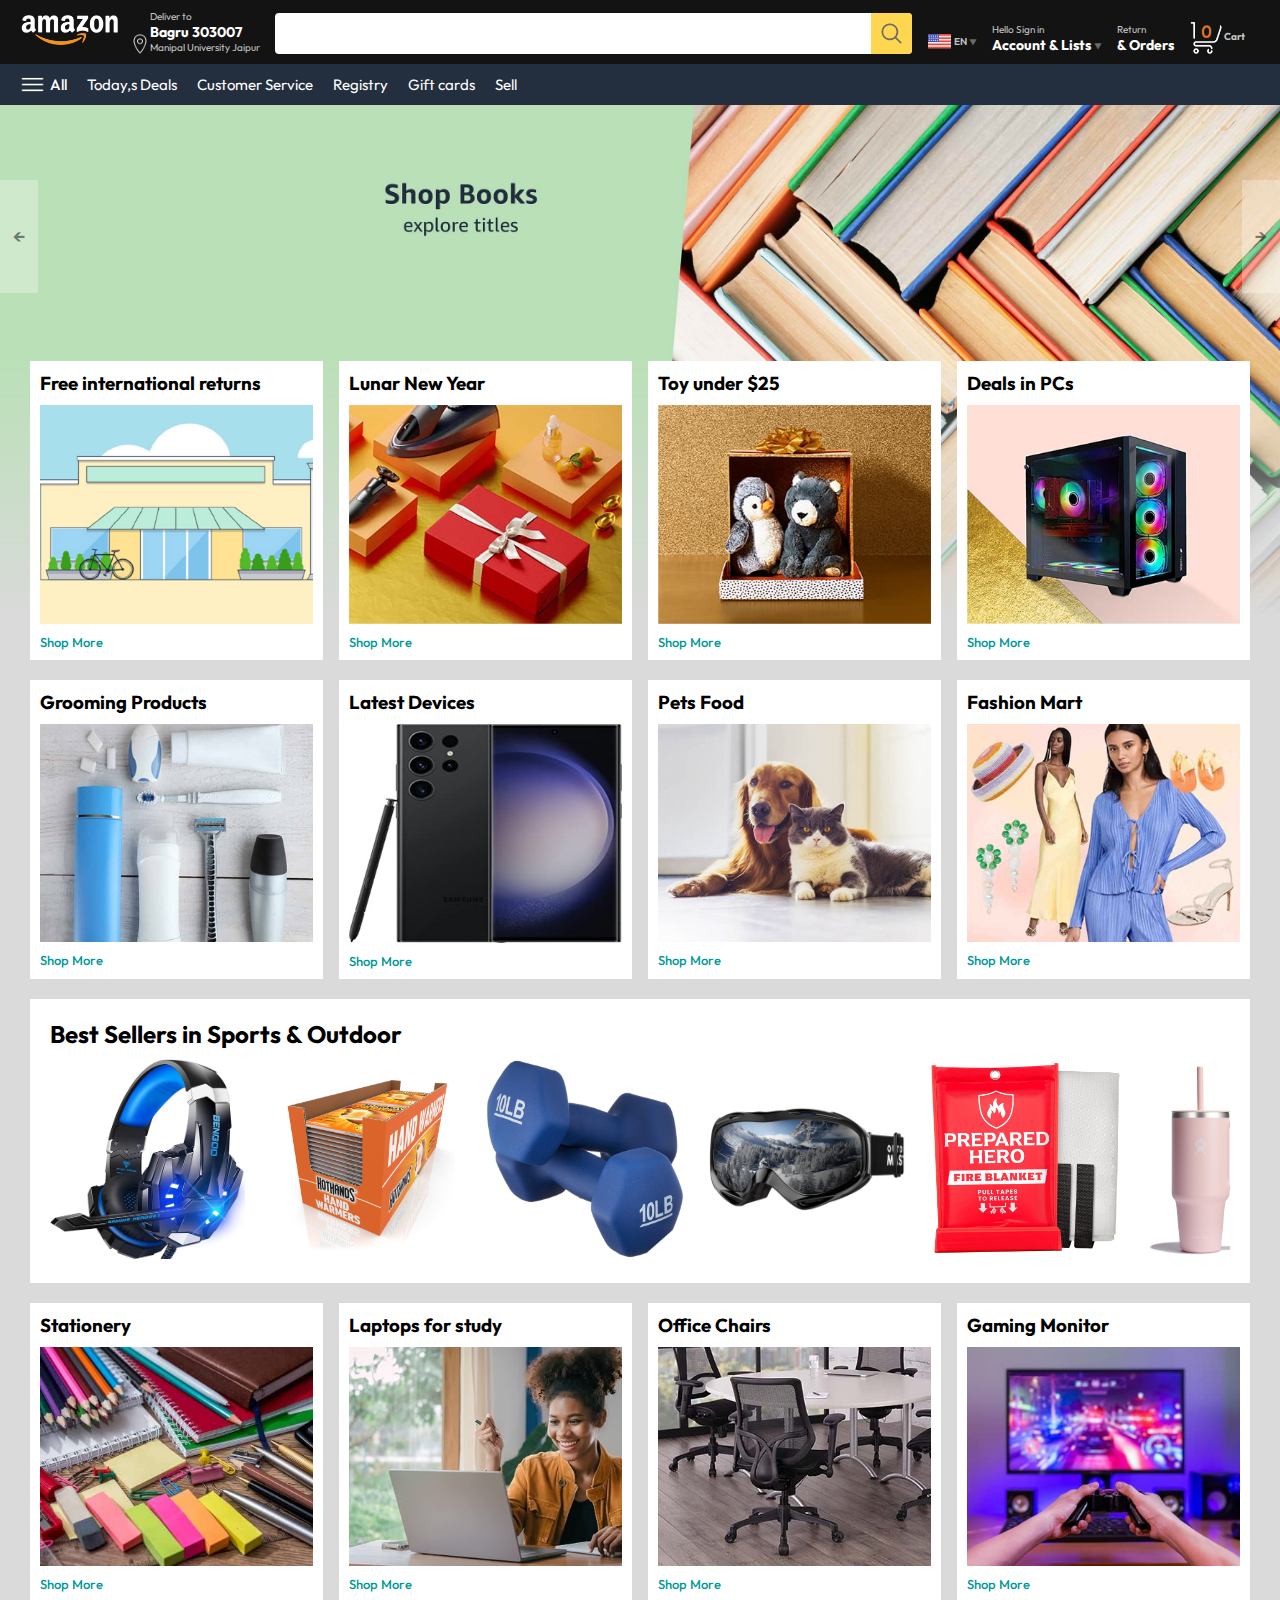
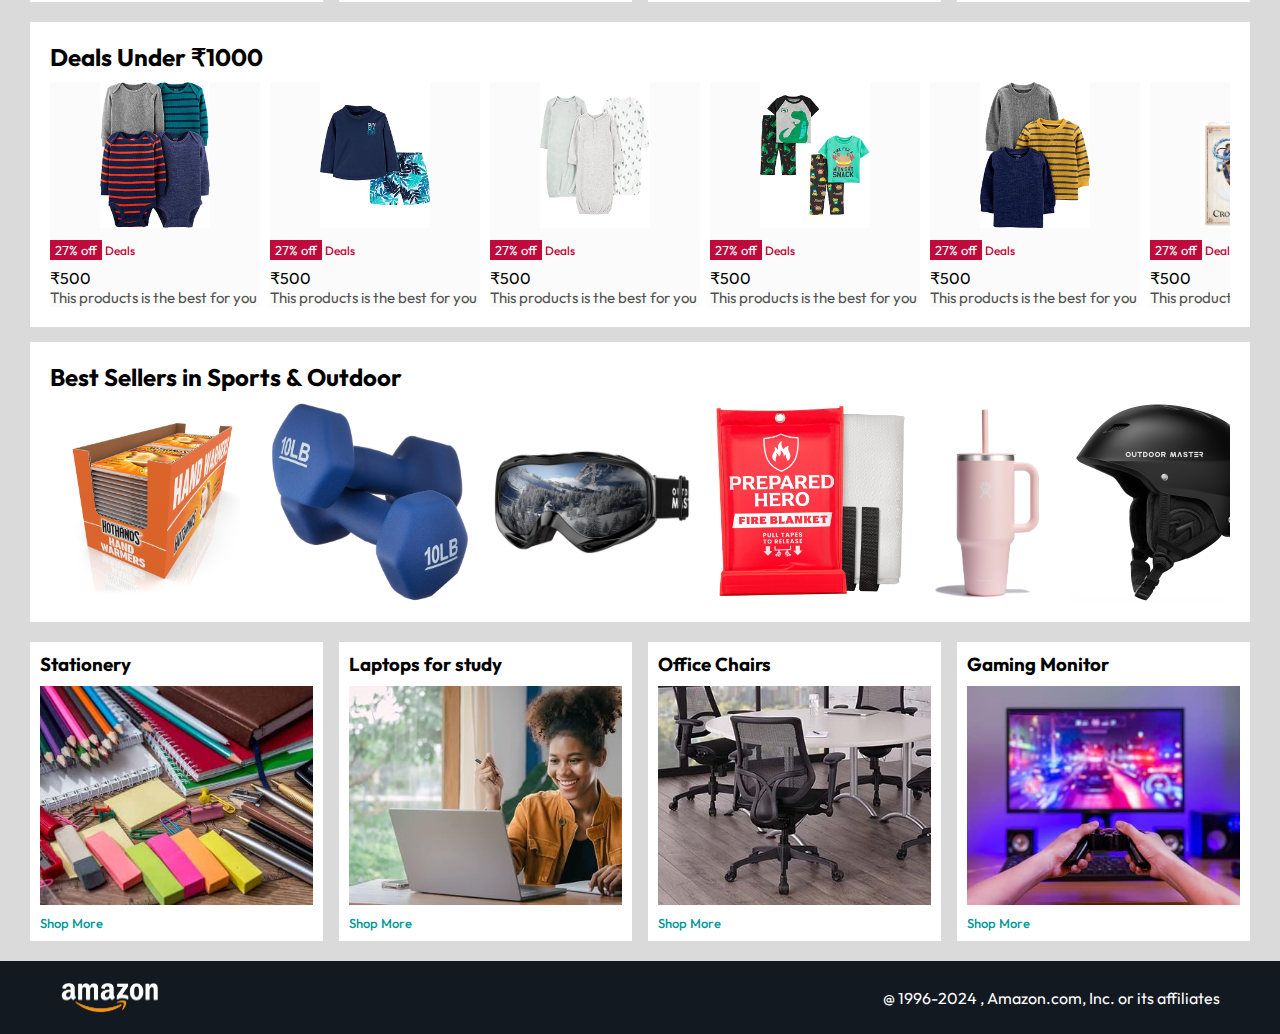
<file: Shopping website/index.html>
<!DOCTYPE html>
<html lang="en">
<head>
    <meta charset="UTF-8">
    <meta http-equiv="X-UA-Compatible" content="IE=edge">
    <meta name="viewport" content="width=device-width, initial-scale=1.0">
    <title>Amazone clone</title>
    <link rel="stylesheet" href="style.css">
</head>
<body>
    <nav>
        <a href="/">
            <img src="./assets/amazon_logo.png" width="100" alt="">        </a>
        <div class="nav-country">
            <img src="./assets/location_icon.png" height="20" alt="">
            <div>
                <p>Deliver to</p>
                <h1>Bagru 303007</h1>
                <p>Manipal University Jaipur</p>
            </div>
            <div class="nav-search">
               
                <input type="text" class="nav-search-input" placeholder="">
                <img src="./assets/search_icon.png" class="nav-search-icon" alt="">
            </div>
            <div class="navlanguage">
                <img src="./assets/us_flag.png" width="25px" alt="">
                <p>EN</p>
                <img src="./assets/dropdown_icon.png" width="8px" alt="">
            </div>
            <div class="nav-text">
                <p> <a href="signin.html">Hello Sign in</a></p>
                <h1>Account & Lists <img src="./assets/dropdown_icon.png" width="8px" alt=""> 
                </h1>
            </div>
            <div class="nav-text">
                <p>Return</p>
                <h1>& Orders</h1>
            </div>
            <a href="cart.html" class="nav-cart">
                <img src="./assets/cart_icon.png" width="35px" alt="">
                <h4>Cart</h4>
            </a>
    </nav>
<div class="nav-bottom">
    <div>
        <img src="./assets/menu_icon.png" width="25px" alt="">
        <p>All</p>
    </div>
    <p>Today,s Deals</p>
    <p>Customer Service</p>
    <p>Registry</p>
    <p>Gift cards</p>
    <p>Sell</p>
</div>

<div class="header-slider">
    <a href="#" class = "control_prev">&#x2190;</a>
    <a href="#" class = "control_next">&#x2192;</a>
    <ul>
        <!--<img src="./3000x1200_V1._CB560089208_.jpg" class="header-img" alt="">-->
        <!--<img src="./playgrund_seson2.jpg" class="header-img" alt="">-->
        <img src="./assets/header1.jpg" class="header-img" alt="">
        <img src="./assets/header2.jpg" class="header-img" alt="">
        <img src="./assets/header3.jpg" class="header-img" alt="">
        <img src="./assets/header4.jpg" class="header-img" alt="">
        <img src="./assets/header5.jpg" class="header-img" alt="">
        <img src="./assets/header6.jpg" class="header-img" alt="">
    </ul>
</div>

<div class="box-row header-box">
    <div class="box-col">
        <h3>Free international returns</h3>
        <img src="./assets/box1-1.jpg" alt="">
        <a href="/">Shop More</a>
    </div>
    <div class="box-col">
        <h3>Lunar New Year</h3>
        <img src="./assets/box1-2.jpg" alt="">
        <a href="/">Shop More</a>
    </div>
    <div class="box-col">
        <h3>Toy under $25</h3>
        <img src="./assets/box1-3.jpg" alt="">
        <a href="/">Shop More</a>
    </div>
    <div class="box-col">
        <h3>Deals in PCs</h3>
        <img src="./assets/box1-4.jpg" alt="">
        <a href="product.html">Shop More</a>
    </div>
</div>

<div class="box-row">
    <div class="box-col">
        <h3>Grooming Products</h3>
        <img src="./assets/box2-1.jpg" alt="">
        <a href="/product.html">Shop More</a>
    </div>
    <div class="box-col">
        <h3>Latest Devices</h3>
        <img src="./assets/box2-2.jpg" alt="">
        <a href="product.html">Shop More</a>
    </div>
    <div class="box-col">
        <h3>Pets Food</h3>
        <img src="./assets/box2-3.jpg" alt="">
        <a href="/product.html">Shop More</a>
    </div>
    <div class="box-col">
        <h3>Fashion Mart</h3>
        <img src="./assets/box2-4.jpg" alt="">
        <a href="/product.html">Shop More</a>
    </div>
</div>

<div class="products-slider">
    <h2>Best Sellers in Sports & Outdoor</h2>
    <div class="products">
        <a href="file:///Users/priyanshuyadav/Shopping%20website/product.html">
            <img src="./assets/product_img.jpg" alt="">
        </a>
        <img src="./assets/product1-1.jpg" alt="">
        <img src="./assets/product1-2.jpg" alt="">
        <img src="./assets/product1-3.jpg" alt="">
        <img src="./assets/product1-4.jpg" alt="">
        <img src="./assets/product1-5.jpg" alt="">
        <img src="./assets/product1-6.jpg" alt="">
        <img src="./assets/product1-7.jpg" alt="">
        <img src="./assets/product1-8.jpg" alt="">
        <img src="./assets/product1-9.jpg" alt="">
        <img src="./assets/product1-10.jpg" alt="">
    </div>
</div>

<div class="box-row">
    <div class="box-col">
        <h3>Stationery</h3>
        <img src="./assets/box3-1.jpg" alt="">
        <a href="/">Shop More</a>
    </div>
    <div class="box-col">
        <h3>Laptops for study</h3>
        <img src="./assets/box3-2.jpg" alt="">
        <a href="/">Shop More</a>
    </div>
    <div class="box-col">
        <h3>Office Chairs</h3>
        <img src="./assets/box3-3.jpg" alt="">
        <a href="/">Shop More</a>
    </div>
    <div class="box-col">
        <h3>Gaming Monitor</h3>
        <img src="./assets/box3-4.jpg" alt="">
        <a href="/">Shop More</a>
    </div>
</div>

<div class="products-slider-with-prices">
    <h2>Deals Under ₹1000</h2>
    <div class="products">
        <div class="product-card">
            <div class="product-img-container">
                <img src="./assets/product2-1.jpg" alt="">
            </div>
            <div class="product-offer">
                <p>27% off </p> <span>Deals</span>
            </div>
            <p class="prduct-price">₹500</p>
            <h4>This products is the best for you</h4>
        </div>
        <div class="product-card">
            <div class="product-img-container">
                <img src="./assets/product2-2.jpg" alt="">
            </div>
            <div class="product-offer">
                <p>27% off </p> <span>Deals</span>
            </div>
            <p class="prduct-price">₹500</p>
            <h4>This products is the best for you</h4>
        </div>
        <div class="product-card">
            <div class="product-img-container">
                <img src="./assets/product2-3.jpg" alt="">
            </div>
            <div class="product-offer">
                <p>27% off </p> <span>Deals</span>
            </div>
            <p class="prduct-price">₹500</p>
            <h4>This products is the best for you</h4>
        </div>
        <div class="product-card">
            <div class="product-img-container">
                <img src="./assets/product2-4.jpg" alt="">
            </div>
            <div class="product-offer">
                <p>27% off </p> <span>Deals</span>
            </div>
            <p class="prduct-price">₹500</p>
            <h4>This products is the best for you</h4>
        </div>
        <div class="product-card">
            <div class="product-img-container">
                <img src="./assets/product2-5.jpg" alt="">
            </div>
            <div class="product-offer">
                <p>27% off </p> <span>Deals</span>
            </div>
            <p class="prduct-price">₹500</p>
            <h4>This products is the best for you</h4>
        </div>
        <div class="product-card">
            <div class="product-img-container">
                <img src="./assets/product2-6.jpg" alt="">
            </div>
            <div class="product-offer">
                <p>27% off </p> <span>Deals</span>
            </div>
            <p class="prduct-price">₹500</p>
            <h4>This products is the best for you</h4>
        </div>
        <div class="product-card">
            <div class="product-img-container">
                <img src="./assets/product2-7.jpg" alt="">
            </div>
            <div class="product-offer">
                <p>27% off </p> <span>Deals</span>
            </div>
            <p class="prduct-price">₹500</p>
            <h4>This products is the best for you</h4>
        </div>
        <div class="product-card">
            <div class="product-img-container">
                <img src="./assets/product2-8.jpg" alt="">
            </div>
            <div class="product-offer">
                <p>27% off </p> <span>Deals</span>
            </div>
            <p class="prduct-price">₹500</p>
            <h4>This products is the best for you</h4>
        </div>
        
        <div class="product-card">
            <div class="product-img-container">
                <img src="./assets/product2-9.jpg" alt="">
            </div>
            <div class="product-offer">
                <p>27% off </p> <span>Deals</span>
            </div>
            <p class="prduct-price">₹500</p>
            <h4>This products is the best for you</h4>
        </div>
        <div class="product-card">
            <div class="product-img-container">
                <img src="./assets/product2-10.jpg" alt="">
            </div>
            <div class="product-offer">
                <p>27% off </p> <span>Deals</span>
            </div>
            <p class="prduct-price">₹500</p>
            <h4>This products is the best for you</h4>
        </div>
        <div class="product-card">
            <div class="product-img-container">
                <img src="./assets/product2-11.jpg" alt="">
            </div>
            <div class="product-offer">
                <p>27% off </p> <span>Deals</span>
            </div>
            <p class="prduct-price">₹500</p>
            <h4>This products is the best for you</h4>
        </div>
    </div>
</div>

<div class="products-slider">
    <h2>Best Sellers in Sports & Outdoor</h2>
    <div class="products">
        <img src="./assets/product1-1.jpg" alt="">
        <img src="./assets/product1-2.jpg" alt="">
        <img src="./assets/product1-3.jpg" alt="">
        <img src="./assets/product1-4.jpg" alt="">
        <img src="./assets/product1-5.jpg" alt="">
        <img src="./assets/product1-6.jpg" alt="">
        <img src="./assets/product1-7.jpg" alt="">
        <img src="./assets/product1-8.jpg" alt="">
        <img src="./assets/product1-9.jpg" alt="">
        <img src="./assets/product1-10.jpg" alt="">
    </div>
</div>

<div class="box-row">
    <div class="box-col">
        <h3>Stationery</h3>
        <img src="./assets/box3-1.jpg" alt="">
        <a href="/">Shop More</a>
    </div>
    <div class="box-col">
        <h3>Laptops for study</h3>
        <img src="./assets/box3-2.jpg" alt="">
        <a href="/">Shop More</a>
    </div>
    <div class="box-col">
        <h3>Office Chairs</h3>
        <img src="./assets/box3-3.jpg" alt="">
        <a href="/">Shop More</a>
    </div>
    <div class="box-col">
        <h3>Gaming Monitor</h3>
        <img src="./assets/box3-4.jpg" alt="">
        <a href="/">Shop More</a>
    </div>
</div>

<footer>
    <img src="./assets/amazon_logo.png" width="100" alt="">
    <p>@ 1996-2024 , Amazon.com, Inc. or its affiliates</p>

</footer>

<script src="script.js"></script>
</body>
</html>
</file>
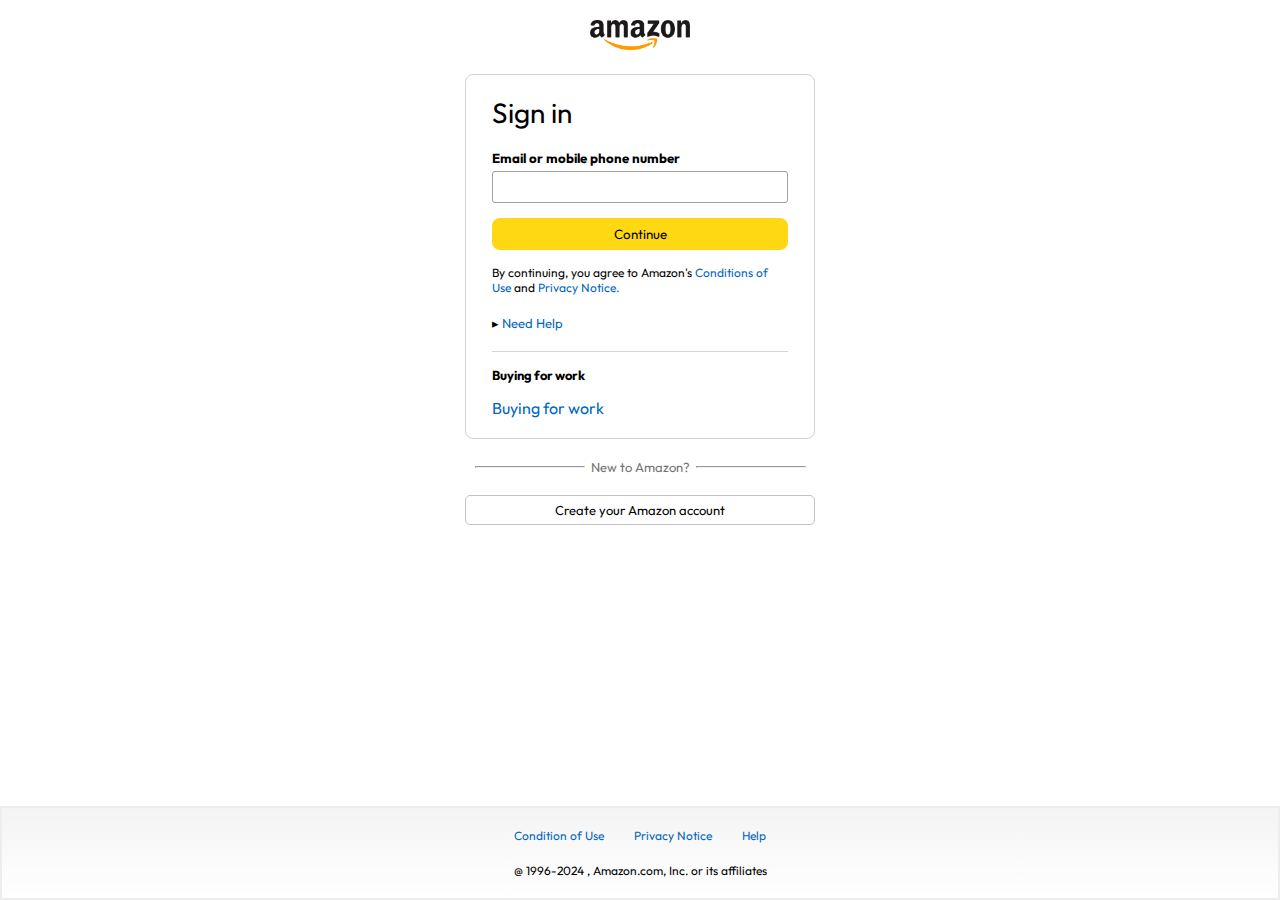
<file: Shopping website/signin.html>
<!DOCTYPE html>
<html lang="en">
<head>
    <meta charset="UTF-8">
    <meta http-equiv="X-UA-Compatible" content="IE=edge">
    <meta name="viewport" content="width=device-width, initial-scale=1.0">
    <title>Sign In</title>
    <link rel="stylesheet" href="signin.css">
</head>
<body>
    <a href="/"><img class="logo" src="./assets/amazon_logo_dark.png" alt="" width="100px"></a>
    <div class="signin-container">
        <h1 class="signin-title" >Sign in</h1>
        <h5 class="input-lable">Email or mobile phone number</h5>
        <input type="text">
        <button>Continue</button>
        <p class="signin-condition">By continuing, you agree to Amazon's <span> Conditions of Use </span> and <span> Privacy Notice.</span></p>
        <p class="signin-help">&#9656 <span>Need Help</span></p>
        <hr>
        <h4>Buying for work</h4>
        <p class="sigin-business"><span>Buying for work</span></p>
    </div>
    <div class="signin-bottom">
        <hr>
        <p>New to Amazon? </p>
        <hr>
    </div>
    <a href="file:///Users/priyanshuyadav/Shopping%20website/signup.html">
        <button  class = "signup">Create your Amazon account</button>
    </a>
    <footer>
        <div class="footer-link">
            <a href="#">Condition of Use</a>
            <a href="#">Privacy Notice</a>
            <a href="#">Help</a>
        </div>
        <p class="footer-copyright">@ 1996-2024 , Amazon.com, Inc. or its affiliates</p>
    </footer>
</body>
</html>
</file>
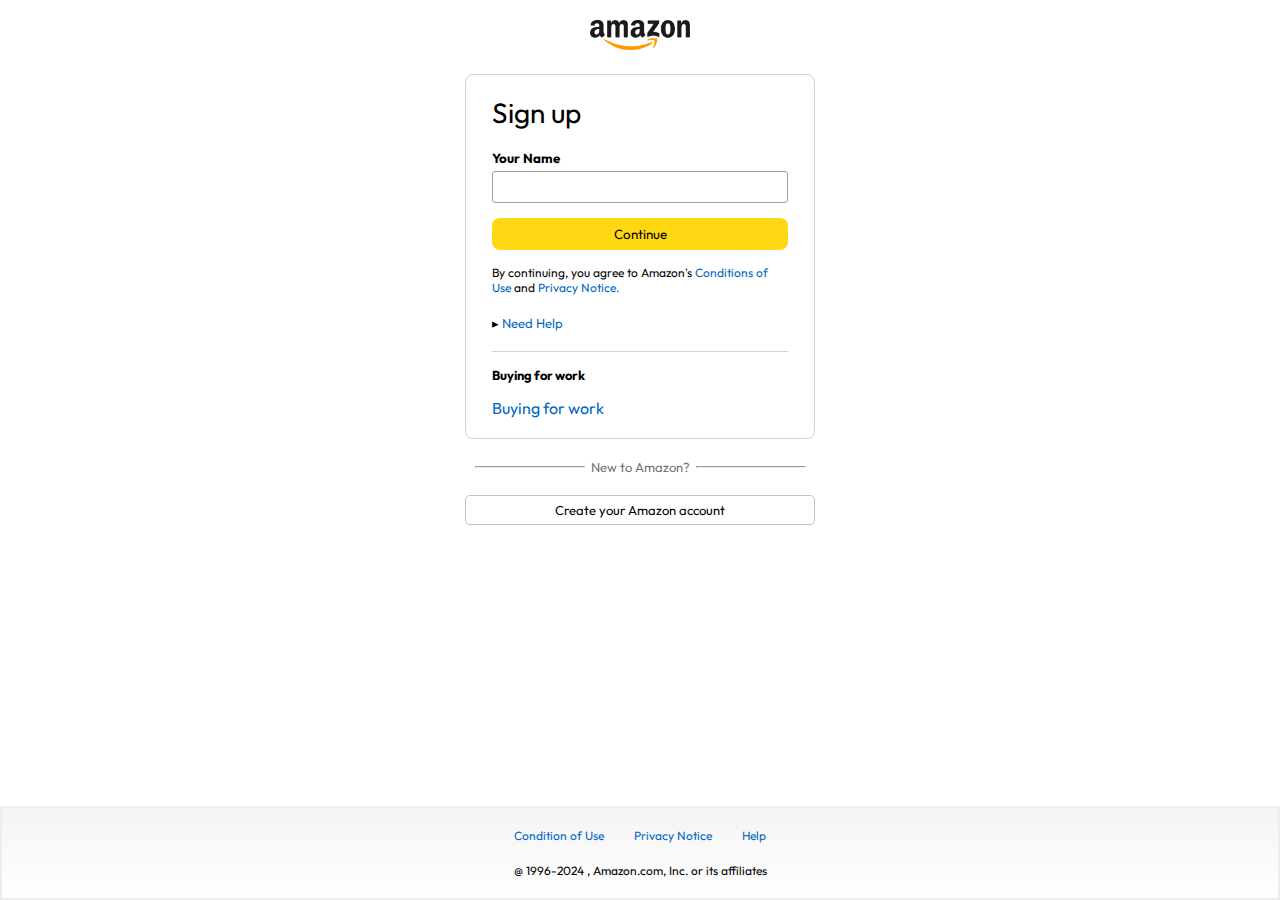
<file: Shopping website/signup.html>
<!DOCTYPE html>
<html lang="en">
<head>
    <meta charset="UTF-8">
    <meta http-equiv="X-UA-Compatible" content="IE=edge">
    <meta name="viewport" content="width=device-width, initial-scale=1.0">
    <title>Sign up</title>
    <link rel="stylesheet" href="signin.css">
</head>
<body>
    <a href="/"><img class="logo" src="./assets/amazon_logo_dark.png" alt="" width="100px"></a>
    <div class="signin-container">
        <h1 class="signin-title" >Sign up</h1>
        <h5 class="input-lable">Your Name</h5>
        <input type="text">
        <button>Continue</button>
        <p class="signin-condition">By continuing, you agree to Amazon's <span> Conditions of Use </span> and <span> Privacy Notice.</span></p>
        <p class="signin-help">&#9656 <span>Need Help</span></p>
        <hr>
        <h4>Buying for work</h4>
        <p class="sigin-business"><span>Buying for work</span></p>
    </div>
    <div class="signin-bottom">
        <hr>
        <p>New to Amazon? </p>
        <hr>
    </div>
    <a href="file:///Users/priyanshuyadav/Shopping%20website/signup.html">
        <button  class = "signup">Create your Amazon account</button>
    </a>
    <footer>
        <div class="footer-link">
            <a href="#">Condition of Use</a>
            <a href="#">Privacy Notice</a>
            <a href="#">Help</a>
        </div>
        <p class="footer-copyright">@ 1996-2024 , Amazon.com, Inc. or its affiliates</p>
    </footer>
</body>
</html>
</file>
<file: Shopping website/style.css>
@import url('https://fonts.googleapis.com/css2?family=Outfit:wght@100..900&display=swap');

*{
    padding: 0;
    margin: 0;
    box-sizing: border-box;
    font-family: Outfit;
}

body{
    background: #dadada;
}
a{
    text-decoration: none;
    color: inherit;
}

nav{
    display: flex;
    align-items: center;
    justify-content: space-between;
    background-color: #131313;
    padding: 10px 20px;
    color: #fff;
}
.nav-country{
    display: flex;
    align-items: end;
    margin-left: 10px;
    font-size: 10px;
    color: #c4c4c4;
}
.nav-country h1{
    color: #fff;
    font-size : 14px;

}
.nav-search{
    flex: 1;
    display: flex;
    align-items: center;
    background : #fff;
    color: gray;
    max-width: 1000px;
    border-radius: 4px;
    margin-left: 15px;
}
.nav-seach-gategory{
    display: flex;
    align-items: center;
    padding: 10px 10px ;
    gap: 5px;
    background : #e5e5e5;
    border-radius: 4px 0 0. 4px;
}
.nav-search-input{
    border: none;
    outline: none;
    padding-left: 500px;
    width: 100%;
}
.nav-search-icon{
    max-width: 41px;
    padding: 8px;
    background: #ffd64f;
    border-radius: 0 4px 4px 0;
}
.navlanguage{
    display: flex;
    align-items: center;
    gap: 2px;
    font-weight: 600;
    margin-left: 15px;
}
.nav-text{
    margin-left: 15px;
}
.nav-text p{
    font-size: 10px;
}
.nav-text h1{
    font-size: 14px;
}
.nav-cart{
    display: flex;
    align-items: center;
    margin: 0px 15px ;
}
.nav-bottom{
    display: flex;
    align-items: center;
    gap: 20px;
    padding: 8px 20px;
    background: #232f3e;
    color: #fff;
    font-size: 15px;
}
.nav-bottom div{
    display: flex;
    align-items: center;
    gap: 5px;
    font-weight: 500;
}
.header-slider ul{
    display: flex;
    overflow-y: hidden;
}
.header-img{
    max-width: 100%;
    mask-image: linear-gradient(to bottom, #000000 50%, transparent 100%);
}
.header-slider a{
    position: absolute;
    top: 20%;
    z-index: 1;
    padding: 5vh 1vw;
    background: #ffffff4f;
    color: #0000007b;
    text-decoration: none;
    font-weight: 600;
    font-size: 18px;
    cursor: pointer;
}
.control_next{
    right: 0;
}
.box-row{
    display: flex;
    flex-wrap: wrap;
    row-gap: 20px;
    justify-content: space-between;
    margin: 20px 30px;
}
.box-col{
    display: flex;
    flex-direction: column;
    gap: 10px;
    padding: 10px;
    background: #fff;
    max-width: 24%;
    min-width: 200px;
    z-index: 1;
}
.box-col a{
    font-size: 13px;
    color:#009999;
    font-weight: 500;
}
.header-box{
    margin-top: -20vw;
}
.products-slider{
    background: white;
    margin: 0 30px;
    padding: 20px;
    margin-bottom: 15px;
}
.products-slider .products{
    display: flex;
    overflow-x: auto;
    gap: 20px;
    margin-top: 10px;
}
.products-slider .products img{
    max-width: 200px;
    max-height: 200px;
}
.products-slider .products::-webkit-scrollbar{
    display: none;
}
.products-slider-with-prices{
    background: #fff;
    margin: 0 30px;
    padding: 20px;
    margin-bottom: 15px;
}
.products-slider-with-prices .products{
    display: flex;
    overflow: auto;
    gap: 10px;
    margin-top: 10px;
}
.products-slider-with-prices .products::-webkit-scrollbar{
    display: none;
}
.product-card{
    display: flex;
    flex-direction: column;
    justify-content: end;
    min-width: 210px;
    background: #fbfbfb;
}
.product-card img{
    width: 110px;
    margin: 0 50px;
}
.product-offer p{
    background: #be0b3b;
    color : #fff;
    display: inline-block;
    padding: 2px 5px ;
    margin: 8px 0 ;
    font-size: 13px;
}
.product-offer span{
    color: #be0b3b;
    font-weight: 500;
    font-size: 12px;
}
.product-price{
    color: gray;
    font-size: 13px;
}
.product-card h4{
    color: #525252;
    font-size: 15px;
    font-weight: 400;
}
footer{
    display: flex;
    justify-content: space-between;
    align-items: center;
    color: white;
    background-color: #131921;
    padding: 20px 60px;
}
</file>
<file: Shopping website/signin.css>
@import url('https://fonts.googleapis.com/css2?family=Outfit:wght@100..900&display=swap');

*{
    padding: 0;
    margin: 0;
    box-sizing: border-box;
    font-family: Outfit;
}
body{
    background: #fff;
    text-align: center;
    font-family: Outfit;
    min-height: 100vh;
}
.logo{
    margin-top: 20px;
}
.signin-container{
    max-width: 350px;
    border: 1px solid #d2d2d2;
    margin: auto;
    margin-top: 20px;
    padding: 20px 26px;
    border-radius: 8px;
    text-align: left;
}
.signin-title{
    font-size: 28px;
    font-weight: 400;
}
.input-lable{
    margin-top: 20px;
}
.signin-container input{
    width: 100%;
    height: 32px;
    margin-top: 5px;
    padding: 3px 7px;
    border-radius: 3px;
    border: 1px solid #a0a0a0;
    font-size: 12px;
}
.signin-container input:focus{
    outline: 3px solid #c2f2ff;
}
.signin-container button{
    width: 100%;
    height: 32px;
    margin: 15px 0;
    background : #ffd814;
    border: none;
    border-radius: 8px;
    cursor: pointer;
}
.signin-container button:hover{
    background: #ebc712;
}
.signin-condition{
    font-size: 12px;
}
.signin-condition span{
    color: #0066c0;
}
.signin-help{
    font-size: 13px;
    margin: 20px 0;
}
.signin-container p span{
    color: #0066c0;
}
.signin-container hr{
    border: none;
    height: 1px;
    background-color: #d4d4d4;
}
.signin-container h4{
    margin: 15px 0;
    font-size: 13px;
}
.signin-business{
    font-size: 13px;
}
.signin-bottom{
    display: flex;
    width: 350px;
    font-size: 13px;
    color: #737373;
    margin: 20px auto;
    align-items: center;
    justify-content: center;
    gap: 6px;
}
.signin-bottom hr{
    width: 110px;
}
.signup{
    width: 350px;
    height: 30px;
    font-size: 13px;
    background: #ffff;
    border-radius: 5px;
    border: 1px solid #c3c3c3;
}
.signup:hover{
    background: #f1f1f1;
}
footer{
    width: 100%;
    height: auto;
    max-height: 200px;
    margin-top: 20px;
    padding: 20px 0;
    position: fixed;
    bottom: 0;
    background: linear-gradient(to bottom, #f4f4f4, #fff);
    border : 2px solid #ededed;
    font-size: 12px;
}
.footer-link{
   display: flex;
   justify-content: center;
   gap: 30px;
   margin-bottom: 20px; 
}
footer .footer-link a{
    text-decoration: none;
    color: #0066c0;
}
</file>
